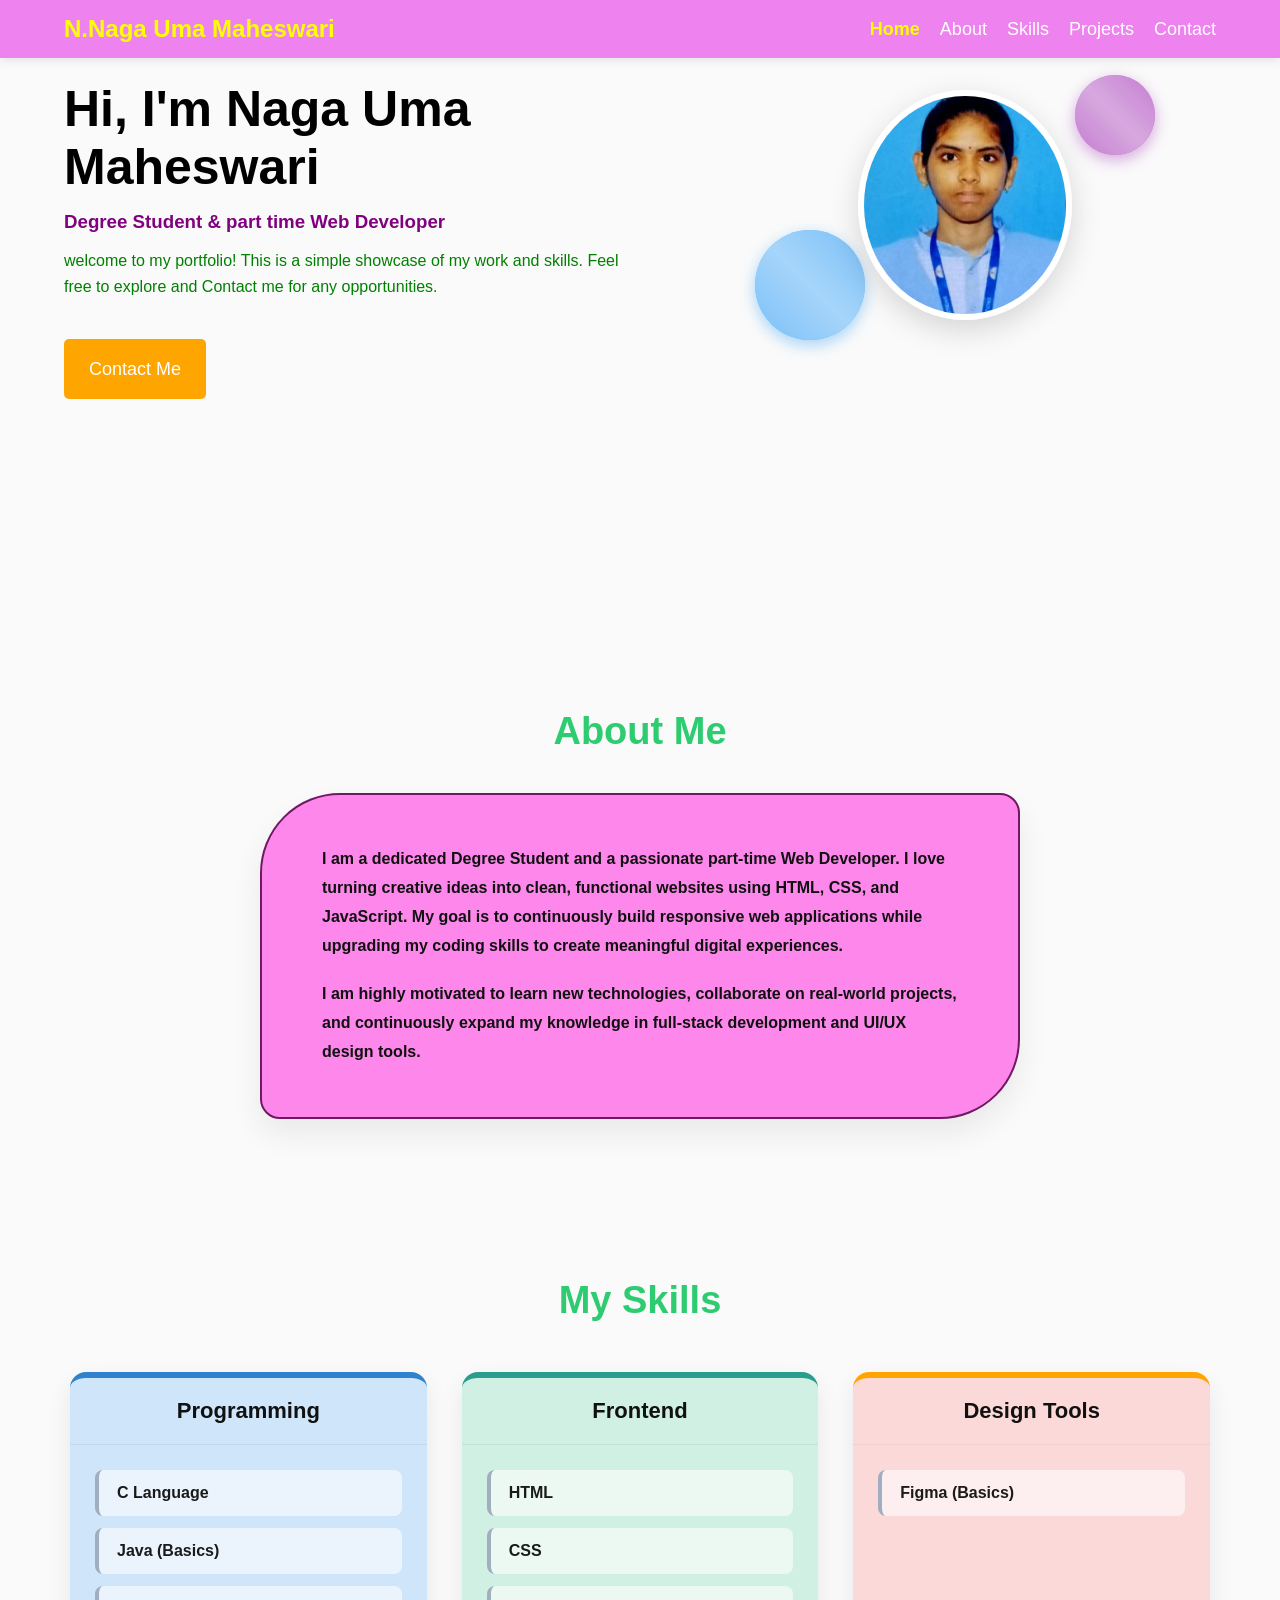
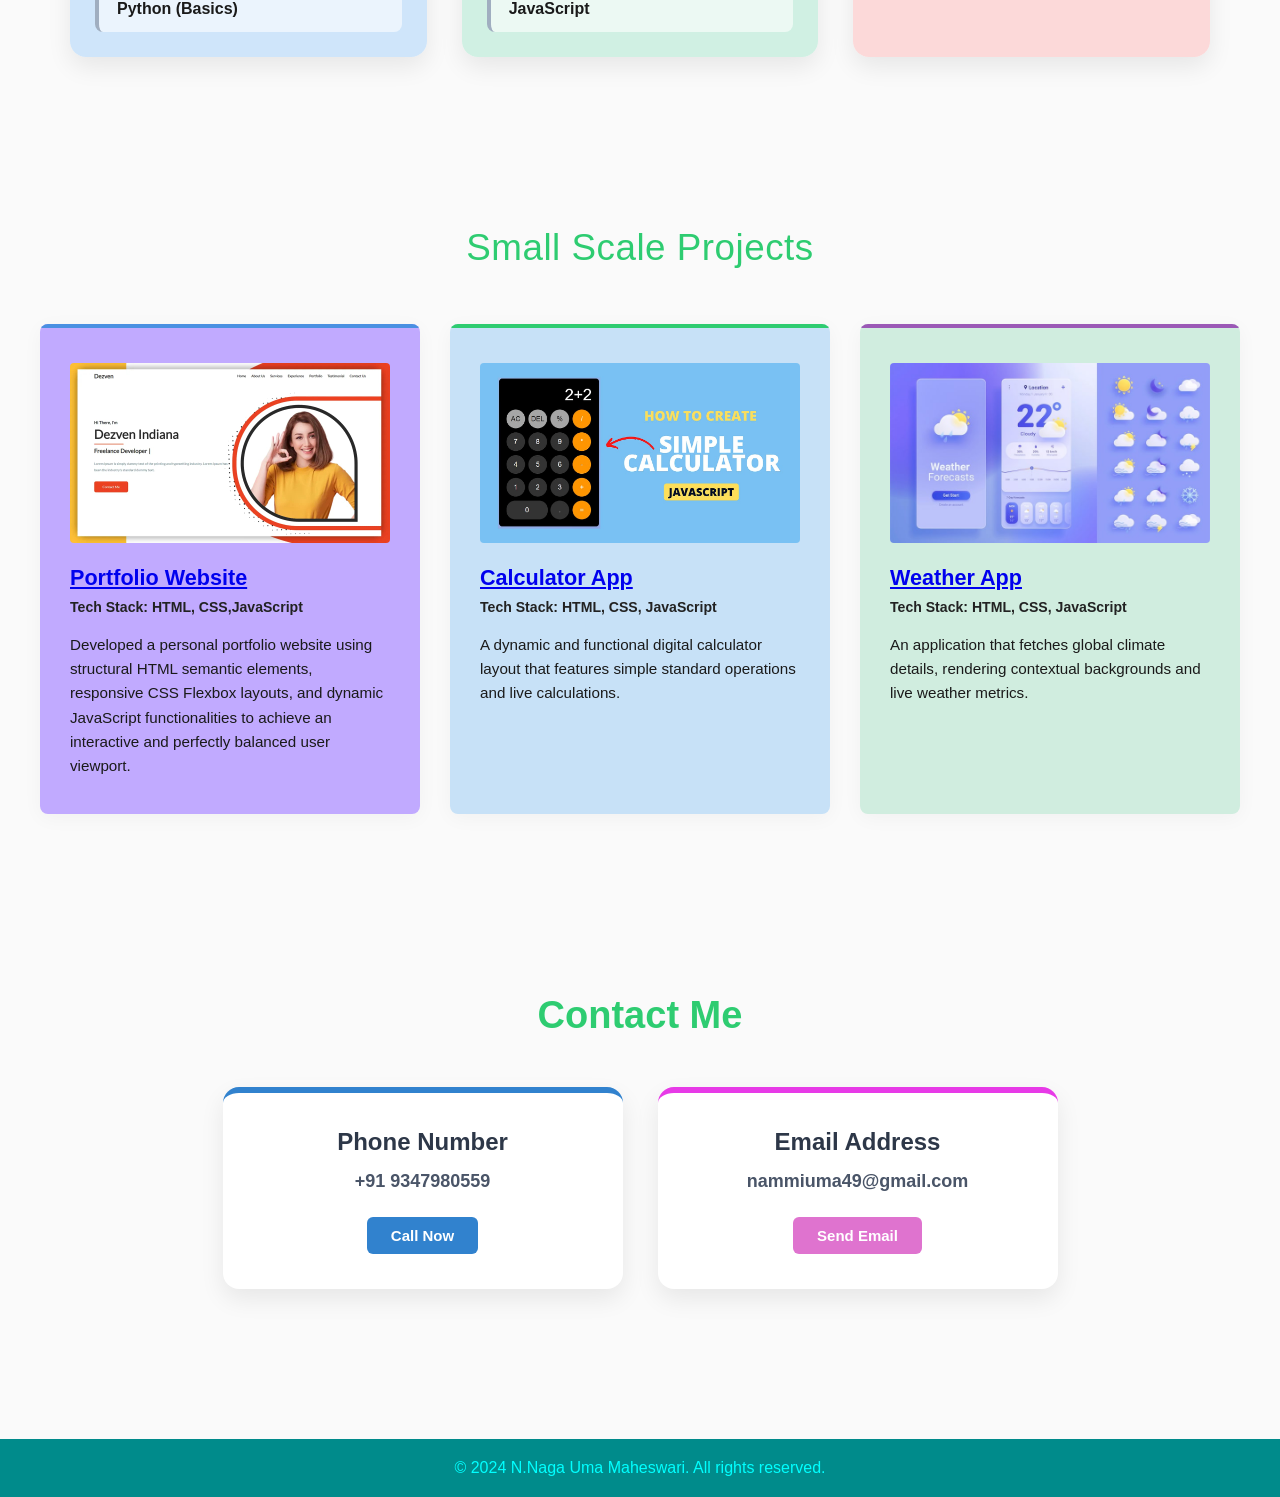
<file: index.html>
<!DOCTYPE html>
<html lang="en">
<head>
    <meta charset="UTF-8">
    <meta name="viewport" content="width=device-width, initial-scale=1.0">
    <title>My Portfolio</title>
    <link rel="stylesheet" href="1.css">
</head>
<body>
    <!-- Navigation Bar -->
    <header>
        <nav>
            <h2 class="logo" style="color: yellow;">N.Naga Uma Maheswari</h2>
            <ul>
                <li><a href="#home" class="nav-link active">Home</a></li>
                <li><a href="#about" class="nav-link">About</a></li>
                <li><a href="#skills" class="nav-link">Skills</a></li>
                <li><a href="#projects" class="nav-link">Projects</a></li>
                <li><a href="#contact" class="nav-link">Contact</a></li>
            </ul>
        </nav>
    </header>

    <!-- Home Section -->
    <div id="home" class="scroll-section">
        <section class="hero">
            <div class="hero-text">
                <h1> Hi, I'm Naga Uma Maheswari</h1>
                <h3> Degree Student & part time Web Developer</h3>
                <p>welcome to my portfolio!
                This is a simple showcase of my work and skills.
                Feel free to explore and Contact me for any opportunities. 
                </p>
                <a href="#contact" class="btn">Contact Me</a>
            </div>
        </section>

        <section class="hero">
            <div class="hero-img">
                <img src="profile.jpeg" alt="Hero image">
                <div class="bubble bubble-left"></div>
                <div class="bubble bubble-right"></div>
            </div>
        </section>
    </div>

    <!-- About Section -->
    <div id="about" class="about-page-container scroll-section">
        <h2 class="about-title">About Me</h2>
        <div class="about-card">
            <p class="about-text">
                I am a dedicated Degree Student and a passionate part-time Web Developer. 
                I love turning creative ideas into clean, functional websites using HTML, CSS, and JavaScript. 
                My goal is to continuously build responsive web applications while upgrading my coding skills 
                to create meaningful digital experiences.
            </p>
            <p class="about-text">
                I am highly motivated to learn new technologies, collaborate on real-world projects, 
                and continuously expand my knowledge in full-stack development and UI/UX design tools.
            </p>
        </div>
    </div>
       
    <!-- Skills Section -->
    <div id="skills" class="skills-page-container scroll-section">
        <h2 class="page-title">My Skills</h2>
        <div class="skills-layout-grid">
            <!-- Programming Card -->
            <div class="individual-skill-card programming-card">
                <div class="card-header"><h3>Programming</h3></div>
                <ul class="skill-item-list">
                    <li>C Language</li>
                    <li>  Java (Basics)</li>
                    <li>  Python (Basics)</li>
                </ul>
            </div>
            <!-- Frontend Card -->
            <div class="individual-skill-card frontend-card">
                <div class="card-header"><h3>Frontend</h3></div>
                <ul class="skill-item-list">
                    <li>HTML</li>
                    <li>CSS</li>
                    <li>JavaScript</li>
                </ul>
            </div>
            <!-- Design Card -->
            <div class="individual-skill-card design-card">
                <div class="card-header"><h3>Design Tools</h3></div>
                <ul class="skill-item-list">
                    <li>Figma (Basics)</li>
                </ul>
            </div>
        </div>
    </div>

    <!-- Projects Section -->
    <div id="projects" class="p-projects-page-container scroll-section">
        <h2 class="p-projects-title">Small Scale Projects</h2>
        <div class="p-projects-layout-grid">
            <!-- Project 1 -->
            <div class="p-project-individual-card">
                <div class="p-project-header-stripe p-stripe-blue"></div>
                <div class="p-project-card-center">
                    <div class="p-project-image-wrapper">
                        <img src="portfolio.jpeg" alt="Portfolio Website" class="p-project-img">
                    </div>
                    <h3 class="p-project-title-name"><a href="portfolio.html">Portfolio Website</a></h3>
                    <p class="p-project-tech-stack">Tech Stack: HTML, CSS,JavaScript</p>
                    <p class="p-project-description">Developed a personal portfolio website using structural HTML semantic elements, responsive CSS Flexbox layouts, and dynamic JavaScript functionalities to achieve an interactive and perfectly balanced user viewport.</p>
                </div>
            </div>
            <!-- Project 2 -->
            <div class="p-project-individual-card">
                <div class="p-project-header-stripe p-stripe-green"></div>
                <div class="p-project-card-center">
                    <div class="p-project-image-wrapper">
                        <img src="calculator.jpeg" alt="Calculator App" class="p-project-img">
                    </div>
                    <h3 class="p-project-title-name"><a href="calculator.html">Calculator App</a></h3>
                    <p class="p-project-tech-stack">Tech Stack: HTML, CSS, JavaScript</p>
                    <p class="p-project-description"> A dynamic and functional digital calculator layout that features simple standard operations and live calculations.</p>
                </div>
            </div>
            <!-- Project 3 -->
            <div class="p-project-individual-card">
                <div class="p-project-header-stripe p-stripe-purple"></div>
                <div class="p-project-card-center">
                    <div class="p-project-image-wrapper">
                        <img src="weather.jpeg" alt="Weather App" class="p-project-img">
                    </div>
                    <h3 class="p-project-title-name"><a href="weather.html">Weather App</a></h3>
                    <p class="p-project-tech-stack">Tech Stack: HTML, CSS, JavaScript</p>
                    <p class="p-project-description">An application that fetches global climate details, rendering contextual backgrounds and live weather metrics.</p>
                </div>
            </div>
        </div>
        
    </div>

    <!-- Contact Section -->
    <div id="contact" class="contact-page-container scroll-section">
        <h2 class="contact-title">Contact Me</h2>
        <div class="contact-layout-grid">
            <div class="contact-individual-card phone-card">
                <div class="contact-card-content">
                    <h1>Phone Number</h1>
                    <p class="contact-value">+91 9347980559</p>
                    <a href="tel:9347980559" class="contact-action-btn">Call Now</a>
                </div>
            </div>
            <div class="contact-individual-card email-card">
                <div class="contact-card-content">
                    <h1>Email Address</h1>
                    <p class="contact-value">nammiuma49@gmail.com</p>
                    <a href="mailto:nammiuma49@gmail.com" class="contact-action-btn">Send Email</a>
                </div>
            </div>
        </div>
    </div>

    <footer>
        <p>&copy; 2024 N.Naga Uma Maheswari. All rights reserved.</p>
    </footer>

    <!-- JAVASCRIPT FOR SCROLLSPY -->
    <script>
        const sections = document.querySelectorAll(".scroll-section");
        const navLinks = document.querySelectorAll("nav ul li a");

        window.addEventListener("scroll", () => {
            let current = "";
            sections.forEach((section) => {
                const sectionTop = section.offsetTop;
                if (window.pageYOffset >= sectionTop - 150) {
                    current = section.getAttribute("id");
                }
            });

            navLinks.forEach((link) => {
                link.classList.remove("active");
                if (link.getAttribute("href") === `#${current}`) {
                    link.classList.add("active");
                }
            });
        });
    </script>
</body>
</html>
</file>
<file: 1.css>
html {
    scroll-behavior: smooth; 
}

* {
    margin: 0;
    padding: 0;
    box-sizing: border-box;
    font-family: Arial, sans-serif;
}

body {
    background-color: #fafafa;
    
    padding-top: 80px; 
}


header {
    background-color: violet;
    padding: 15px 0;
    position: fixed;
    top: 0;
    left: 0;
    width: 100%;
    z-index: 1000;
    box-shadow: 0 2px 10px rgba(0, 0, 0, 0.1);
}

nav {
    width: 90%;
    margin: auto;
    display: flex;
    justify-content: space-between;
    align-items: center;
}

.logo {
    color: #fff;
}

nav ul {
    display: flex;
    list-style: none;
}

nav ul li {
    margin-left: 20px;
}

nav ul li a {
    color: #fff;
    text-decoration: none;
    font-size: 18px;
    transition: 0.3s ease;
}


nav ul li a.active {
    color: yellow !important;
    font-weight: bold;
}

nav ul li a:hover {
    color: aqua;
}

/* --- HERO SECTION STYLES --- */
.hero {
    width: 90%;
    margin: auto;
    min-height: 30vh;
    display: flex;
    justify-content: space-between;
    align-self: start;
}

.hero-text {
    width: 50%;
}

.hero-text h1 {
    font-size: 50px;
    margin-bottom: 15px;
}

.hero-text h3 {
    color: purple;
    margin-bottom: 15px;
}

.hero-text p {
    color: green;
    margin-bottom: 60px;
    line-height: 1.6;
}

.btn {
    background-color: orange;
    color: #fff;
    padding: 20px 25px;
    text-decoration: none;
    font-size: 18px;
    border-radius: 5px;
}

.btn:hover {
    background-color: orange;
}

/* --- IMAGES & BUBBLES ANIMATIONS --- */
.hero-img {
    width: 230px !important;
    height: 230px !important;
    position: absolute !important;
    top: 90px !important;
    right: 200px !important;
    display: flex !important;
    justify-content: center !important;
    align-items: center !important;
}

.hero-img img {
    width: 93% !important;
    height: 100% !important;
    object-fit: cover !important;
    border-radius: 50% !important;
    border: 6px solid #ffffff !important;
    box-shadow: 0 10px 30px rgba(0,0,0,0.15) !important;
    position: relative !important;
    z-index: 2 !important;
    background: none !important;
}

.bubble {
    position: absolute !important;
    border-radius: 50% !important;
    z-index: 1 !important;
    overflow: hidden !important;
    opacity: 1 !important;
}

.bubble::after {
    content: "" !important;
    position: absolute !important;
    top: -100% !important;
    left: -100% !important;
    width: 300% !important;
    height: 300% !important;
    background: linear-gradient(
        45deg,
        rgba(255,255,255,0) 0%,
        rgba(255,255,255,0.6) 50%,
        rgba(255,255,255,0) 100%
    ) !important;
    animation: shineAnimation 2.5s infinite linear !important;
}

.bubble-left {
    width: 110px !important;
    height: 110px !important;
    background-color: #2196f3 !important;
    left: -95px !important;
    bottom: -20px !important;
    box-shadow: 0 5px 15px rgba(33, 150, 243, 0.4) !important;
    animation: floatLeft 4s ease-in-out infinite alternate !important;
}

.bubble-right {
    width: 80px !important;
    height: 80px !important;
    background-color: #9c27b0 !important;
    right: -75px !important;
    top: -15px !important;
    box-shadow: 0 5px 15px rgba(156, 39, 176, 0.4) !important;
    animation: floatRight 4s ease-in-out infinite alternate !important;
}

@keyframes shineAnimation {
    0% { transform: translate(-30%, -30%) rotate(0deg); }
    100% { transform: translate(30%, 30%) rotate(0deg); }
}

@keyframes floatLeft {
    0% { transform: translateY(0px) scale(1); }
    100% { transform: translateY(-15px) translateX(-8px) scale(1.04); }
}

@keyframes floatRight {
    0% { transform: translateY(0px) scale(1); }
    100% { transform: translateY(12px) translateX(6px) scale(0.96); }
}

/* --- ABOUT ME SECTION STYLES --- */
.about-page-container {
    padding: 60px 20px;
    font-family: 'Segoe UI', Tahoma, Geneva, Verdana, sans-serif;
    max-width: 800px;
    margin: 0 auto;
    box-sizing: border-box;
    text-align: center;
}

.about-title {
    color:#2ecc71;
    font-size: 38px;
    margin-bottom: 40px;
    font-weight: 700;
}

.about-card {
    background-color: rgba(253, 129, 234, 0.95);
    border-radius: 80px 20px 80px 20px;
    box-shadow: 0 15px 30px rgba(0, 0, 0, 0.07);
    padding: 50px 60px;
    border: 2px solid #711864;
    text-align: left;
    margin-bottom: 40px;
}

.about-text {
    color: #111111;
    font-size: 16px;
    line-height: 1.8;
    margin-bottom: 20px;
    font-weight: 600;
}

.about-text:last-child {
    margin-bottom: 0;
}

/* --- SKILLS SECTION STYLES --- */
.skills-page-container {
    padding: 60px 30px;
    font-family: 'Segoe UI', Tahoma, Geneva, Verdana, sans-serif;
    max-width: 1200px;
    margin: 0 auto;
    box-sizing: border-box;
}

.page-title {
    text-align: center;
    color: #2ecc71;
    font-size: 38px;
    margin-bottom: 50px;
    font-weight: 700;
}

.skills-layout-grid {
    display: flex;
    justify-content: center;
    align-items: stretch;
    gap: 35px;
    flex-wrap: wrap;
    margin-bottom: 50px;
}

.individual-skill-card {
    flex: 1;
    min-width: 280px;
    max-width: 360px;
    border-radius: 16px;
    box-shadow: 0 10px 25px rgba(0, 0, 0, 0.08);
    overflow: hidden;
    transition: transform 0.3s ease, box-shadow 0.3s ease;
    display: flex;
    flex-direction: column;
}

.individual-skill-card:hover {
    transform: translateY(-8px);
    box-shadow: 0 15px 35px rgba(0, 0, 0, 0.15);
}

.card-header {
    padding: 20px;
    text-align: center;
    border-bottom: 1px solid rgba(0, 0, 0, 0.05);
}

.card-header h3 {
    margin: 0;
    font-size: 22px;
    color: #111111;
    font-weight: 700;
}

.skill-item-list {
    list-style: none;
    padding: 25px;
    margin: 0;
    flex-grow: 1;
}

.skill-item-list li {
    color: #1a1a1a;
    padding: 14px 18px;
    margin-bottom: 12px;
    border-radius: 8px;
    font-size: 16px;
    font-weight: 700;
    background-color: rgba(255, 255, 255, 0.6);
    border-left: 4px solid #a0aec0;
    transition: background-color 0.25s ease, border-left-color 0.25s ease;
}


.programming-card .skill-item-list li:hover { background-color: #ebf8ff; border-left-color: #3182ce; }
.frontend-card .skill-item-list li:hover { background-color: #e6fffa; border-left-color: #2a9d8f; }
.design-card .skill-item-list li:hover { background-color: #fff5f5; border-left-color: orange; }

.skill-item-list li:last-child {
    margin-bottom: 0;
}


.individual-skill-card.programming-card { border-top: 6px solid #3182ce; background-color: rgba(205, 228, 250, 0.95); }
.individual-skill-card.frontend-card { border-top: 6px solid #2a9d8f; background-color: rgba(206, 240, 226, 0.95); }
.individual-skill-card.design-card { border-top: 6px solid orange; background-color:rgba(252, 215, 215, 0.95); }


.navigation-wrapper-1 {
    text-align: center;
    margin-top: 20px;
}

.back-home-button {
    display: inline-block;
    padding: 14px 35px;
    background-color: #afca31;
    color: #ffffff;
    text-decoration: none;
    border-radius: 30px;
    font-weight: 700;
    font-size: 16px;
    box-shadow: 0 5px 15px rgba(252, 163, 17, 0.3);
    transition: background-color 0.2s ease, transform 0.2s ease;
}

.back-home-button:hover {
    background-color: #a0be29;
    transform: scale(1.03);
}

/* --- PROJECTS SECTION STYLES --- */
.p-projects-page-container {
    width: 100%;
    max-width: 1300px;
    text-align: center;
    margin: auto;
    padding: 60px 20px;
}

.p-projects-title {
    font-size: 2.3rem;
    font-weight: 500;
    color: #2ecc71;
    margin-bottom: 55px;
    letter-spacing: 0.5px;
}

.p-projects-layout-grid {
    display: flex;
    flex-direction: row;
    justify-content: center;
    gap: 30px;
    margin-bottom: 60px;
    width: 100%;
}

.p-project-individual-card {
    border-radius: 8px;
    width: 380px;
    overflow: hidden;
    display: flex;
    flex-direction: column;
    text-align: left;
    box-shadow: 0 4px 20px rgba(0, 0, 0, 0.04);
}


.p-projects-layout-grid .p-project-individual-card:nth-child(1) { background-color: rgba(190, 166, 255, 0.95); }
.p-projects-layout-grid .p-project-individual-card:nth-child(2) { background-color: rgba(197, 224, 247, 0.95); }
.p-projects-layout-grid .p-project-individual-card:nth-child(3) { background-color: rgba(206, 237, 222, 0.95); }

.p-project-header-stripe {
    height: 4px;
    width: 100%;
    flex-shrink: 0;
}

.p-stripe-blue { background-color: #4a90e2; }
.p-stripe-green { background-color: #2ecc71; }
.p-stripe-purple { background-color: #9b59b6; }

.p-project-card-center {
    padding: 35px 30px;
    display: flex;
    flex-direction: column;
}

.p-project-image-wrapper {
    width: 100%;
    height: 180px;
    overflow: hidden;
    border-radius: 4px;
    margin-bottom: 22px;
    background-color: #eaeaea;
}

.p-project-img {
    width: 100%;
    height: 100%;
    object-fit: cover;
}

.p-project-title-name {
    font-size: 1.35rem;
    color: #111111;
    margin-bottom: 8px;
    font-weight: 700;
}

.p-project-tech-stack {
    font-size: 0.88rem;
    color: #222222;
    margin-bottom: 18px;
    font-weight: 600;
}

.p-project-description {
    font-size: 0.95rem;
    line-height: 1.6;
    color: #1a1a1a;
    font-weight: 500;
}

.p-navigation-wrapper {
    margin-top: 20px;
}

.p-back-home-button {
    display: inline-block;
    padding: 13px 40px;
    background-color: #fca311;
    color: #ffffff;




    text-decoration: none;
    border-radius: 25px;
    font-size: 0.95rem;
    font-weight: 600;
    box-shadow: 0 4px 10px rgba(228, 170, 68, 0.2);
    transition: background-color 0.2s ease;}
    .p-back-home-button:hover {background-color: #e59200;}
   
        @media (max-width: 1200px) {
        .p-projects-layout-grid {
        flex-direction: column;
        align-items: center;}
    }
    /* --- CONTACT SECTION STYLES --- */
    .contact-page-container {
     padding: 60px 30px;
     font-family: 'Segoe UI', Tahoma, Geneva, Verdana, sans-serif;
     max-width: 1000px;
     margin: 0 auto;
     box-sizing: border-box;
    }
    .contact-title {
        text-align: center;
        color: #2ecc71;
        font-size: 38px;
        margin-bottom: 50px;
        font-weight: 700;
    }
    .contact-layout-grid {
        display: flex;
        justify-content: center;
        align-items: stretch;
        gap: 35px;
        flex-wrap: wrap;
        margin-bottom: 50px;
    }
    .contact-individual-card {
        flex: 1;
        min-width: 280px;
        max-width: 400px;
        background-color: #ffffff;
        border-radius: 16px;
        box-shadow: 0 10px 25px rgba(0, 0, 0, 0.08);
        overflow: hidden;
        transition: transform 0.3s ease, box-shadow 0.3s ease;
        display: flex;flex-direction: column;
    }
    .contact-individual-card:hover {
        transform: translateY(-8px);
        box-shadow: 0 15px 35px rgba(0, 0, 0, 0.15);
    }
    .phone-card { border-top: 6px solid #3182ce;}
    .email-card { border-top: 6px solid rgb(231, 58, 231); }
    .contact-card-content {
        padding: 35px;
        text-align: center;
        display: flex;
        flex-direction: column;
        align-items: center;
        justify-content: center;
        flex-grow: 1;
    }
    .contact-card-content h1 {
        margin: 0 0 15px 0;
        font-size: 24px;
        color: #2d3748;
        font-weight: 600;
    }
    .contact-value {
        font-size: 18px;
        color: #4a5568;font-weight: bold;margin-bottom: 25px;
    }
    .contact-action-btn {
        display: inline-block;
        padding: 10px 24px;
        color: white;
        text-decoration: none;
        font-weight: bold;
        border-radius: 6px;
        font-size: 15px;
        transition: background-color 0.2s ease;
    }
    
    .phone-card .contact-action-btn {
         background-color: #3182ce; }
         .phone-card .contact-action-btn:hover { 
            background-color: #2b6cb0; }
            .email-card .contact-action-btn {
                 background-color: #df73cf; }
                 .email-card .contact-action-btn:hover { 
                    background-color: #bc75bb; }
                    /* --- FOOTER STYLES --- */
                    footer {background-color: darkcyan;
                        color: cyan;
                        text-align: center;
                        padding: 20px 0;
                        margin-top: 40px;}
</file>
